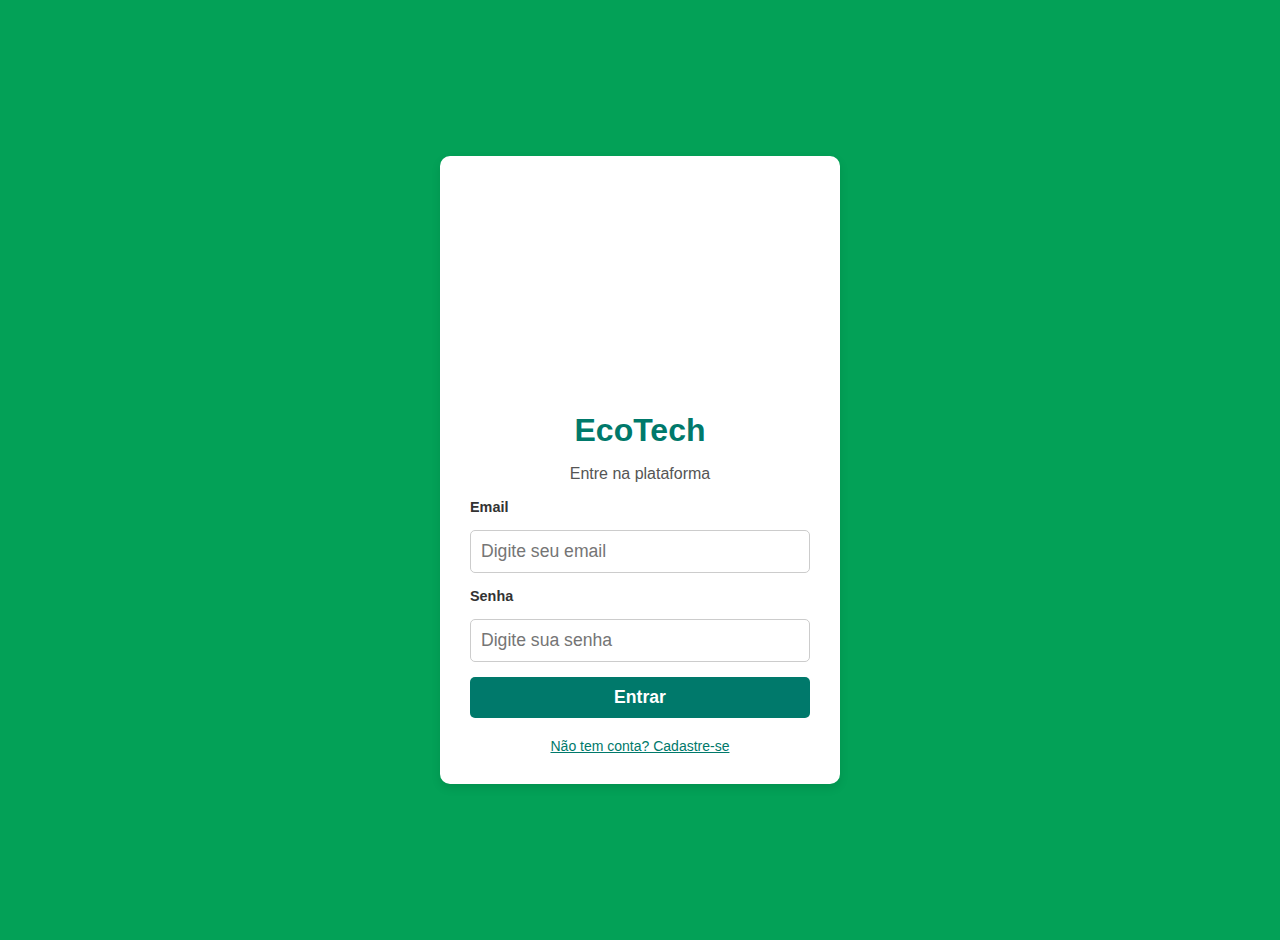
<file: index.html>
<!DOCTYPE html>
<html lang="pt-br">
<head>
  <meta charset="UTF-8" />
  <meta name="viewport" content="width=device-width, initial-scale=1.0" />
  <title>EcoTech</title>
  <link rel="stylesheet" href="style.css">
  <style>
    body {
      margin: 0;
      font-family: Arial, sans-serif;
      background: rgb(3, 161, 87);
      display: flex;
      justify-content: center;
      align-items: center;
      height: 100vh;
    }
    .container {
      width: 100%;
      max-width: 400px;
      padding: 20px;
    }
    .card {
      background: white;
      padding: 30px;
      border-radius: 10px;
      box-shadow: 0 4px 10px rgba(0,0,0,0.1);
      text-align: center;
      display: none;
    }
    .card.active {
      display: block;
    }
    h1 {
      color: #00796b;
      margin-bottom: 10px;
    }
    p {
      color: #555;
    }
    form {
      display: flex;
      flex-direction: column;
      gap: 15px;
      text-align: left;
      margin-top: 15px;
    }
    label {
      font-weight: bold;
      color: #333;
    }
    input {
      padding: 10px;
      border: 1px solid #ccc;
      border-radius: 5px;
    }
    button {
      padding: 10px;
      background-color: #00796b;
      color: white;
      border: none;
      border-radius: 5px;
      cursor: pointer;
      font-weight: bold;
    }
    button:hover {
      background-color: #004d40;
    }
    .link {
      margin-top: 20px;
      font-size: 14px;
      color: #00796b;
      cursor: pointer;
      text-decoration: underline;
    }
  </style>
</head>
<body>
  <div class="container">

    <!-- Login -->
    <div id="login" class="card active">
      <img src="logo-ecotech.png" alt="Logo EcoTech" class="logo"/>
        <h1>EcoTech</h1>
      <p>Entre na plataforma</p>
      <form>
        <label>Email</label>
        <input type="email" placeholder="Digite seu email" required>
        <label>Senha</label>
        <input type="password" placeholder="Digite sua senha" required>
        <button type="submit">Entrar</button>
      </form>
      <div class="link" onclick="showSection('tipo')">Não tem conta? Cadastre-se</div>
    </div>

    <!-- Seletor de tipo -->
    <div id="tipo" class="card">
      <h1>Você é:</h1>
      <button onclick="showSection('cadastroPessoa')">Pessoa Física</button>
      <button onclick="showSection('cadastroEmpresa')">Empresa</button>
      <div class="link" onclick="showSection('login')">← Voltar</div>
    </div>

    <!-- Cadastro Pessoa Física -->
    <div id="cadastroPessoa" class="card">
      <img src="logo-ecotech.png" alt="Logo EcoTech" class="logo"/>
        <h1>Cadastro - Pessoa Física</h1>
      <form>
        <label>Nome Completo</label>
        <input type="text" placeholder="Digite seu nome completo" required>
        <label>Email</label>
        <input type="email" placeholder="Digite seu email" required>
        <label>Senha</label>
        <input type="password" placeholder="Digite sua senha" required>
        <label>Confirme a Senha</label>
        <input type="password" placeholder="Confirme sua senha" required>
        <button type="submit">Cadastrar</button>
      </form>
      <div class="link" onclick="showSection('tipo')">← Voltar</div>
    </div>

    <!-- Cadastro Empresa -->
    <div id="cadastroEmpresa" class="card">
      <img src="logo-ecotech.png" alt="Logo EcoTech" class="logo"/>
        <h1>Cadastro - Empresa</h1>
      <form>
        <label>Nome da Empresa</label>
        <input type="text" placeholder="Digite o nome da empresa" required>
        <label>CNPJ</label>
        <input type="text" placeholder="Digite o CNPJ" required>
        <label>Email Corporativo</label>
        <input type="email" placeholder="Digite o email" required>
        <label>Senha</label>
        <input type="password" placeholder="Digite a senha" required>
        <label>Confirme a Senha</label>
        <input type="password" placeholder="Confirme a senha" required>
        <button type="submit">Cadastrar Empresa</button>
      </form>
      <div class="link" onclick="showSection('tipo')">← Voltar</div>
    </div>

  </div>

  <script src="./script.js">
    
  </script>
</body>
</body>
</html>
</file>
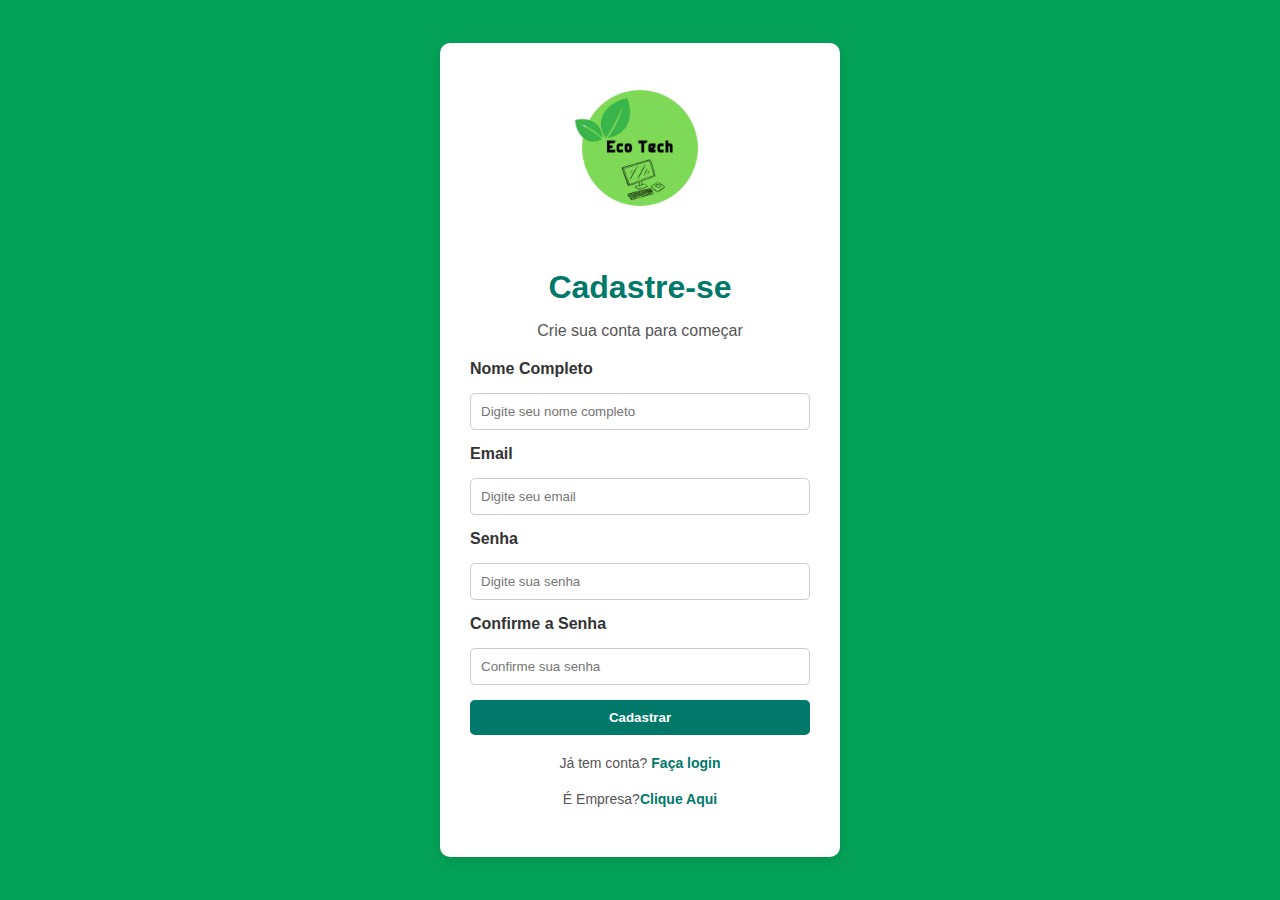
<file: cadastro.html>
<!DOCTYPE html>
<html lang="pt-br">
<head>
    <meta charset="UTF-8" />
    <meta name="viewport" content="width=device-width, initial-scale=1" />
    <title>ECO TECH - CADASTRO</title>
    <link href="https://fonts.googleapis.com/css2?family=Martian+Mono:wght@100..800&display=swap" rel="stylesheet" />
    <style>
        body {
            margin: 0;
            font-family: Arial, Helvetica, sans-serif;
            background: rgb(3, 161, 87);
            display: flex;
            justify-content: center;
            align-items: center;
            height: 100vh;
        }
        .container {
            width: 100%;
            max-width: 400px;
            padding: 20px;
        }
        .register-card {
            background: white;
            padding: 30px;
            border-radius: 10px;
            box-shadow: 0 4px 10px rgba(0,0,0,0.1);
            text-align: center;
        }
        .register-card h1 {
            margin-bottom: 10px;
            color: #00796b;
        }
        .register-card p {
            margin-bottom: 20px;
            color: #555;
        }
        form {
            display: flex;
            flex-direction: column;
            gap: 15px;
            text-align: left;
        }
        label {
            font-weight: bold;
            color: #333;
        }
        input {
            padding: 10px;
            border: 1px solid #ccc;
            border-radius: 5px;
        }
        button {
            padding: 10px;
            background-color: #00796b;
            color: white;
            border: none;
            border-radius: 5px;
            cursor: pointer;
            font-weight: bold;
        }
        button:hover {
            background-color: #004d40;
        }
        .login-link {
            margin-top: 20px;
            font-size: 14px;
            text-align: center;
        }
        .login-link a {
            color: #00796b;
            text-decoration: none;
            font-weight: bold;
        }
        .login-link a:hover {
            text-decoration: underline;
        }
    </style>
</head>
<body>
    <div class="container">
        <div class="register-card">
            <img src="Logotipo para empresa de representações simples em branc.png" alt="Logo EcoTech" style="max-width: 150px; margin-bottom: 20px;" />
            <h1>Cadastre-se</h1>
            <p>Crie sua conta para começar</p>
            <form>
                <label for="nome">Nome Completo</label>
                <input type="text" id="nome" placeholder="Digite seu nome completo" required />

                <label for="email">Email</label>
                <input type="email" id="email" placeholder="Digite seu email" required />

                <label for="senha">Senha</label>
                <input type="password" id="senha" placeholder="Digite sua senha" required />

                <label for="confirma-senha">Confirme a Senha</label>
                <input type="password" id="confirma-senha" placeholder="Confirme sua senha" required />

                <button type="submit">Cadastrar</button>
            </form>
            <p class="login-link">Já tem conta? <a href="index.html">Faça login</a></p>
            <p class="login-link">É Empresa?<a href="empresa.html">Clique Aqui</a></p>
        </div>
    </div>
</body>
</html>
</file>
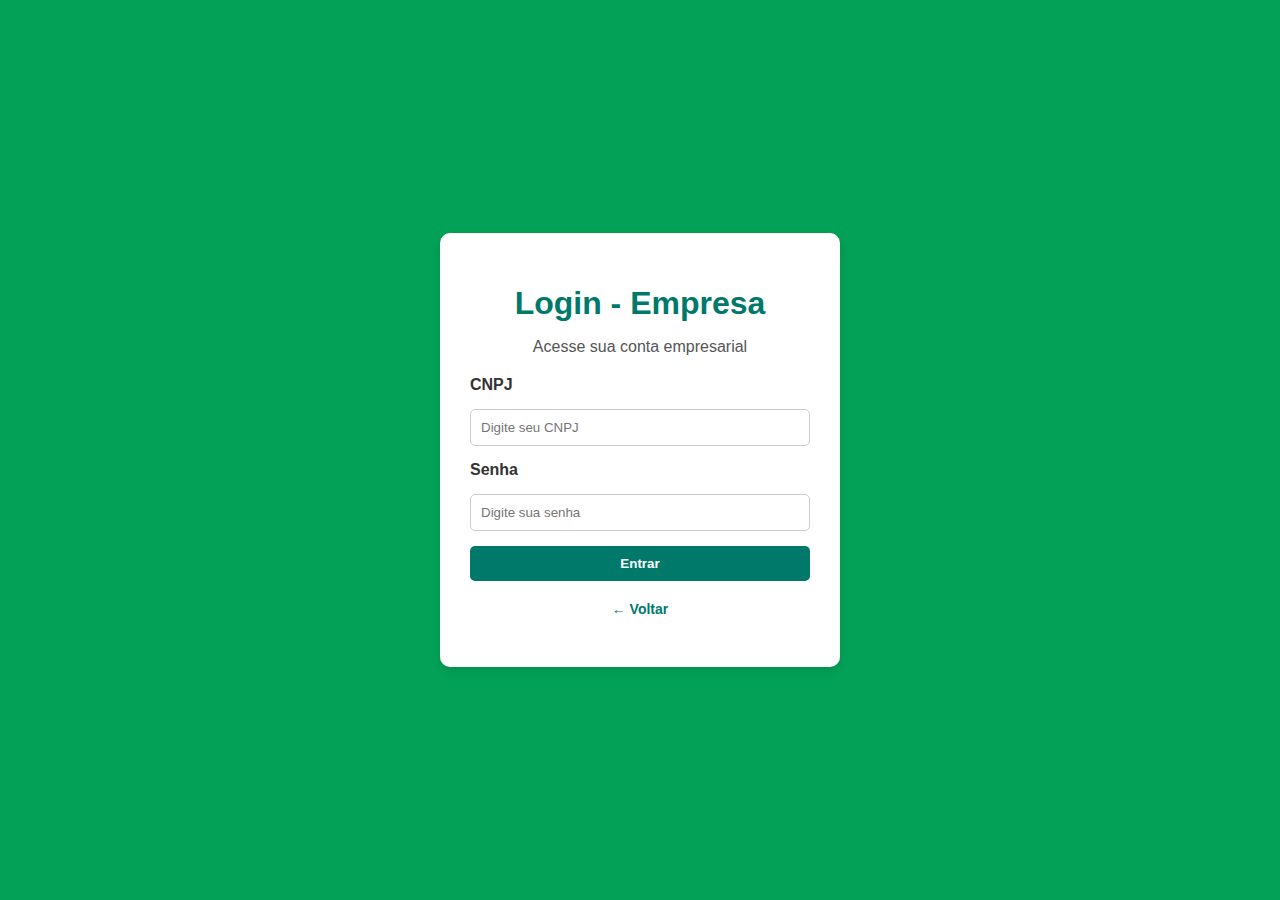
<file: empresa.html>
<!DOCTYPE html>
<html lang="pt-br">
<head>
  <meta charset="UTF-8" />
  <meta name="viewport" content="width=device-width, initial-scale=1.0" />
  <title>EcoTech - Login Empresa</title>
  <style>
    body {
      margin: 0;
      font-family: Arial, Helvetica, sans-serif;
      background: rgb(3, 161, 87);
      display: flex;
      justify-content: center;
      align-items: center;
      height: 100vh;
    }
    .container {
      width: 100%;
      max-width: 400px;
      padding: 20px;
    }
    .login-card {
      background: white;
      padding: 30px;
      border-radius: 10px;
      box-shadow: 0 4px 10px rgba(0,0,0,0.1);
      text-align: center;
    }
    .login-card h1 {
      color: #00796b;
      margin-bottom: 10px;
    }
    .login-card p {
      margin-bottom: 20px;
      color: #555;
    }
    form {
      display: flex;
      flex-direction: column;
      gap: 15px;
      text-align: left;
    }
    label {
      font-weight: bold;
      color: #333;
    }
    input {
      padding: 10px;
      border: 1px solid #ccc;
      border-radius: 5px;
    }
    button {
      padding: 10px;
      background-color: #00796b;
      color: white;
      border: none;
      border-radius: 5px;
      cursor: pointer;
      font-weight: bold;
    }
    button:hover {
      background-color: #004d40;
    }
    .voltar {
      margin-top: 20px;
      font-size: 14px;
    }
    .voltar a {
      color: #00796b;
      text-decoration: none;
      font-weight: bold;
    }
  </style>
</head>
<body>
  <div class="container">
    <div class="login-card">
      <h1>Login - Empresa</h1>
      <p>Acesse sua conta empresarial</p>
      <form>
        <label for="cnpj">CNPJ</label>
        <input type="text" id="cnpj" placeholder="Digite seu CNPJ" required />

        <label for="senha">Senha</label>
        <input type="password" id="senha" placeholder="Digite sua senha" required />

        <button type="submit">Entrar</button>
      </form>
      <p class="voltar"><a href="index.html">← Voltar</a></p>
    </div>
  </div>
</body>
</html>
</file>
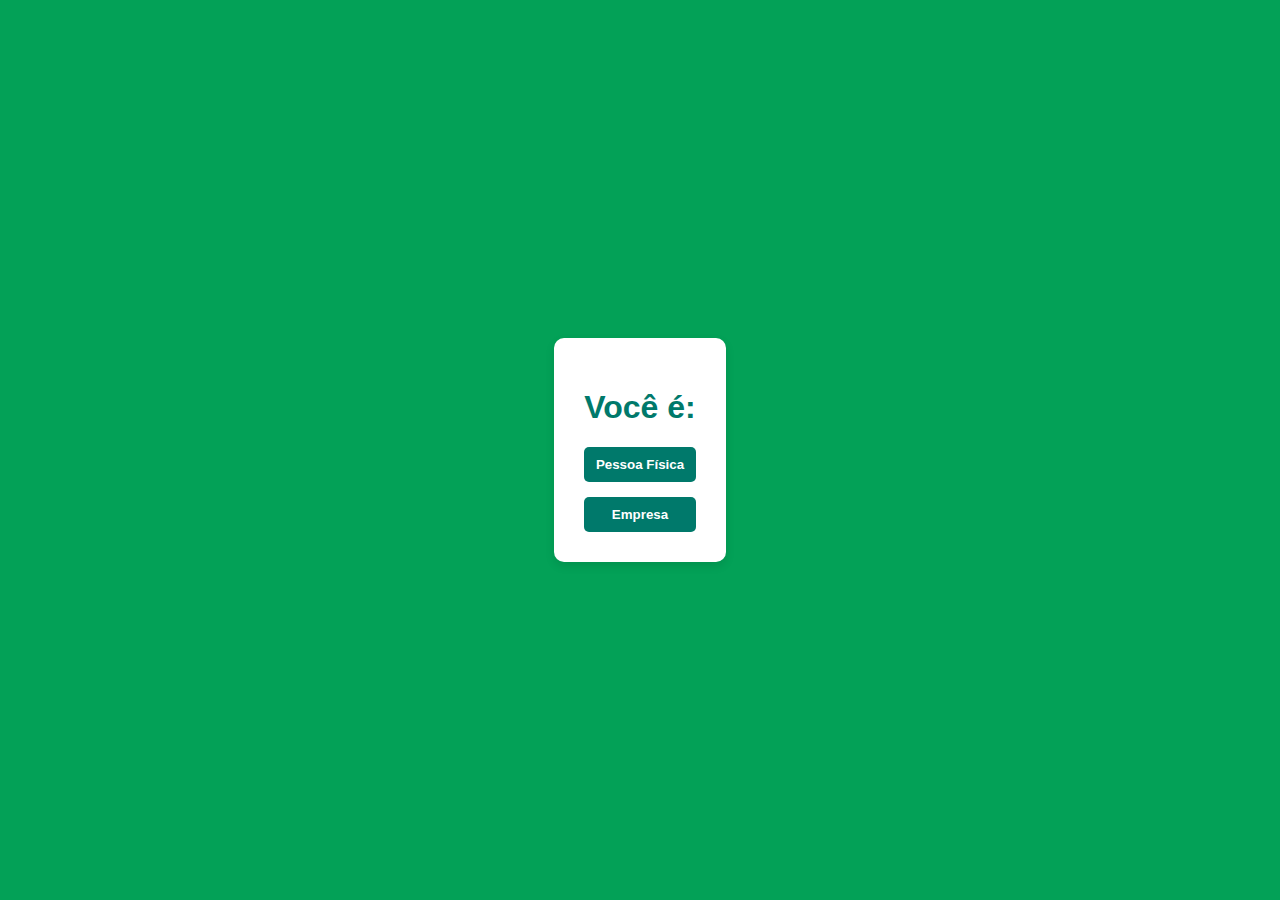
<file: tipo.html>
<!DOCTYPE html>
<html lang="pt-br">
<head>
  <meta charset="UTF-8">
  <meta name="viewport" content="width=device-width, initial-scale=1.0">
  <title>EcoTech - Escolha o tipo de login</title>
  <style>
    body {
      margin: 0;
      font-family: Arial, sans-serif;
      background: rgb(3, 161, 87);
      display: flex;
      justify-content: center;
      align-items: center;
      height: 100vh;
    }
    .card {
      background: white;
      padding: 30px;
      border-radius: 10px;
      box-shadow: 0 4px 10px rgba(0,0,0,0.1);
      text-align: center;
    }
    h1 {
      color: #00796b;
    }
    button {
      display: block;
      width: 100%;
      margin-top: 15px;
      padding: 10px;
      background-color: #00796b;
      color: white;
      border: none;
      border-radius: 5px;
      cursor: pointer;
      font-weight: bold;
    }
    button:hover {
      background-color: #004d40;
    }
  </style>
</head>
<body>
  <div class="card">
    <h1>Você é:</h1>
    <button onclick="location.href='index.html'">Pessoa Física</button>
    <button onclick="location.href='empresa.html'">Empresa</button>
  </div>
</body>
</html>
</file>
<file: style.css>
/* Base geral */
body {
  margin: 0;
  font-family: Arial, sans-serif;
  background: rgb(3, 161, 87);
  display: flex;
  justify-content: center;
  align-items: center;
  min-height: 100vh;
  padding: 20px;
}

.container {
  width: 100%;
  max-width: 400px;
  padding: 20px;
}

.card {
  background: white;
  padding: 30px;
  border-radius: 10px;
  box-shadow: 0 4px 10px rgba(0, 0, 0, 0.1);
  text-align: center;
  display: none;
}

.card.active {
  display: block;
}

/* Responsividade de elementos */
h1 {
  font-size: 1.5rem;
  color: #00796b;
  margin-bottom: 10px;
}

p {
  color: #555;
}

form {
  display: flex;
  flex-direction: column;
  gap: 15px;
  text-align: left;
  margin-top: 15px;
}

label {
  font-weight: bold;
  color: #333;
  font-size: 0.9rem;
}

input {
  padding: 10px;
  font-size: 1rem;
  border: 1px solid #ccc;
  border-radius: 5px;
}

button {
  padding: 12px;
  font-size: 1rem;
  background-color: #00796b;
  color: white;
  border: none;
  border-radius: 5px;
  cursor: pointer;
  font-weight: bold;
}

button:hover {
  background-color: #004d40;
}

.link {
  margin-top: 20px;
  font-size: 14px;
  color: #00796b;
  cursor: pointer;
  text-decoration: underline;
}

/* Logo animada e responsiva */
.logo {
  width: 100%;
  max-width: 180px;
  height: auto;
  margin-bottom: 20px;
  opacity: 0;
  transform: translateY(-20px);
  animation: fadeInDown 0.6s ease forwards;
  animation-delay: 0.1s;
}

/* Animação */
@keyframes fadeInDown {
  from {
    opacity: 0;
    transform: translateY(-20px);
  }
  to {
    opacity: 1;
    transform: translateY(0);
  }
}

/* 📱 Mobile First: já funciona bem, mas você pode ajustar se quiser algo específico */

/* 🖥️ Ajuste para telas maiores (opcional) */
@media (min-width: 768px) {
  .container {
    max-width: 500px;
  }

  h1 {
    font-size: 2rem;
  }

  input, button {
    font-size: 1.1rem;
  }
}
</file>
